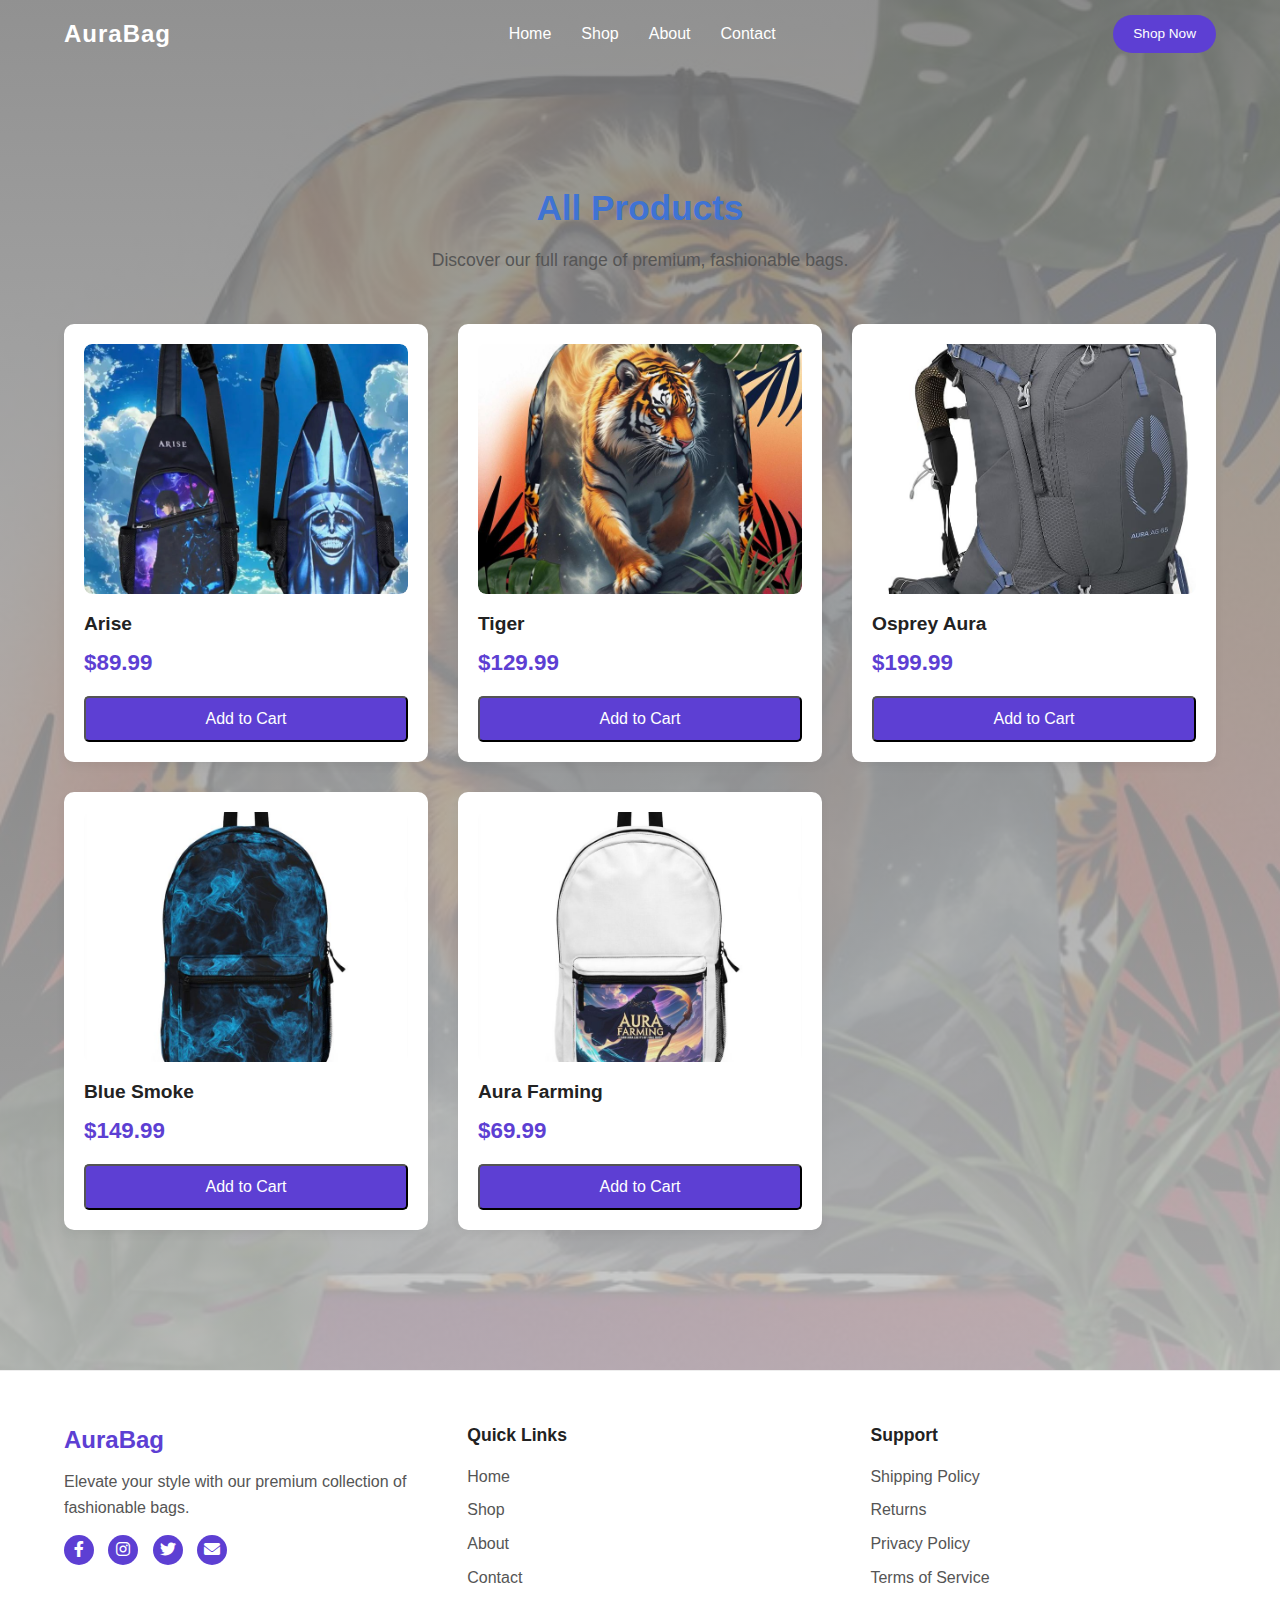
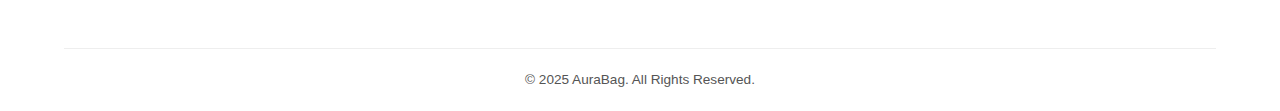
<file: aura-bag/shop.html>
<!DOCTYPE html>
<html lang="en">
  <head>
    <meta charset="UTF-8" />
    <meta name="viewport" content="width=device-width, initial-scale=1.0" />
    <title>Shop - AuraBag</title>
    <link rel="stylesheet" href="styles/shop.css" />
    <link
      rel="stylesheet"
      href="https://cdnjs.cloudflare.com/ajax/libs/font-awesome/6.0.0-beta3/css/all.min.css"
    />
  </head>
  <body>
    <!-- Header -->
    <header class="main-header">
      <a href="home.html" class="logo">AuraBag</a>
      <nav class="main-nav">
        <ul>
          <li><a href="home.html">Home</a></li>
          <li><a href="shop.html">Shop</a></li>
          <li><a href="about.html">About</a></li>
          <li><a href="contact.html">Contact</a></li>
        </ul>
      </nav>
      <a href="shop.html" class="shop-now-btn">Shop Now</a>
    </header>

    <!-- Shop Content with Background -->
    <div class="shop-content-bg">
      <section class="featured-collection" style="padding-top: 120px">
        <h2>All Products</h2>
        <p>Discover our full range of premium, fashionable bags.</p>

        <div class="product-grid">
          <div class="product-card">
            <div class="product-image-container">
              <img src="assets/arise.jpeg" alt="Arise Bag" />
            </div>
            <h3>Arise</h3>
            <p class="price">$89.99</p>
            <button class="add-to-cart-btn">Add to Cart</button>
          </div>

          <div class="product-card">
            <div class="product-image-container">
              <img src="assets/tiger.jpeg" alt="Tiger Bag" />
            </div>
            <h3>Tiger</h3>
            <p class="price">$129.99</p>
            <button class="add-to-cart-btn">Add to Cart</button>
          </div>

          <div class="product-card">
            <div class="product-image-container">
              <img src="assets/osprey-aura.jpeg" alt="Osprey Aura Bag" />
            </div>
            <h3>Osprey Aura</h3>
            <p class="price">$199.99</p>
            <button class="add-to-cart-btn">Add to Cart</button>
          </div>

          <div class="product-card">
            <div class="product-image-container">
              <img src="assets/blue_smoke.jpeg" alt="Blue Smoke Bag" />
            </div>
            <h3>Blue Smoke</h3>
            <p class="price">$149.99</p>
            <button class="add-to-cart-btn">Add to Cart</button>
          </div>

          <div class="product-card">
            <div class="product-image-container">
              <img src="assets/aura-farming.jpeg" alt="Aura Farming Bag" />
            </div>
            <h3>Aura Farming</h3>
            <p class="price">$69.99</p>
            <button class="add-to-cart-btn">Add to Cart</button>
          </div>
        </div>
      </section>
    </div>

    <!-- Footer -->
    <footer class="site-footer">
      <div class="footer-content">
        <div class="footer-brand">
          <h4>AuraBag</h4>
          <p>
            Elevate your style with our premium collection of fashionable bags.
          </p>
          <div class="social-links">
            <a href="#"><i class="fab fa-facebook-f"></i></a>
            <a href="#"><i class="fab fa-instagram"></i></a>
            <a href="#"><i class="fab fa-twitter"></i></a>
            <a href="#"><i class="fas fa-envelope"></i></a>
          </div>
        </div>

        <div class="footer-links">
          <h4>Quick Links</h4>
          <ul>
            <li><a href="home.html">Home</a></li>
            <li><a href="shop.html">Shop</a></li>
            <li><a href="about.html">About</a></li>
            <li><a href="contact.html">Contact</a></li>
          </ul>
        </div>

        <div class="footer-support">
          <h4>Support</h4>
          <ul>
            <li><a href="shipping.html">Shipping Policy</a></li>
            <li><a href="returns.html">Returns</a></li>
            <li><a href="privacy.html">Privacy Policy</a></li>
            <li><a href="terms.html">Terms of Service</a></li>
          </ul>
        </div>
      </div>
      <div class="copyright">&copy; 2025 AuraBag. All Rights Reserved.</div>
    </footer>
  </body>
</html>
</file>
<file: aura-bag/styles/shop.css>
/* Shop Page Styles */

/* Variables */
:root {
  --primary-color: #5d3fd3;
  --secondary-color: #3f73d3;
  --text-dark: #222;
  --text-light: #555;
  --background-light: #dddddd;
  --card-background: #ffffff;
  --hover-purple: #4a33a5;
}

/* Reset & Base */
* {
  box-sizing: border-box;
  margin: 0;
  padding: 0;
  font-family: -apple-system, BlinkMacSystemFont, "Segoe UI", Roboto,
    "Helvetica Neue", Arial, sans-serif;
}

body {
  background-color: var(--background-light);
  color: var(--text-light);
  line-height: 1.6;
}

a {
  text-decoration: none;
  color: var(--text-light);
}

/* Header */
.main-header {
  display: flex;
  justify-content: space-between;
  align-items: center;
  padding: 15px 5%;
  position: absolute;
  width: 100%;
  z-index: 100;
  color: white;
  background: transparent;
}

.logo {
  font-size: 1.5rem;
  font-weight: 700;
  color: white;
  letter-spacing: 1px;
}

.main-nav ul {
  list-style: none;
  display: flex;
}

.main-nav ul li {
  margin: 0 15px;
}

.main-nav ul li a {
  color: white;
  font-size: 1rem;
  transition: color 0.3s;
}

.main-nav ul li a:hover {
  color: var(--secondary-color);
}

.shop-now-btn {
  background-color: var(--primary-color);
  color: white;
  padding: 8px 20px;
  border-radius: 20px;
  font-size: 0.85rem;
  cursor: pointer;
  transition: background-color 0.3s;
}

.shop-now-btn:hover {
  background-color: var(--hover-purple);
}

/* Shop Content Background */
.shop-content-bg {
  background: linear-gradient(
      rgba(126, 126, 126, 0.85),
      rgba(196, 196, 196, 0.85)
    ),
    url("/assets/tiger.jpeg") no-repeat center center/cover;
  padding: 60px 0;
}

/* Featured Collection / Product Grid */
.featured-collection {
  padding: 0 5% 80px; /* Top padding handled by .shop-content-bg */
  text-align: center;
}

.featured-collection h2 {
  font-size: 2.2rem;
  font-weight: 700;
  margin-bottom: 10px;
  color: var(--secondary-color);
}

.featured-collection > p {
  font-size: 1.1rem;
  margin-bottom: 50px;
  color: var(--text-light);
}

.product-grid {
  display: grid;
  grid-template-columns: repeat(auto-fit, minmax(300px, 1fr));
  gap: 30px;
  max-width: 1200px;
  margin: 0 auto;
}

.product-card {
  background-color: var(--card-background);
  padding: 20px;
  border-radius: 10px;
  box-shadow: 0 4px 10px rgba(0, 0, 0, 0.05);
  text-align: left;
  transition: transform 0.3s;
  overflow: hidden;
}

.product-card:hover {
  transform: translateY(-5px);
}

.product-image-container {
  width: 100%;
  height: 250px;
  margin-bottom: 15px;
  overflow: hidden;
  border-radius: 8px;
}

.product-image-container img {
  width: 100%;
  height: 100%;
  object-fit: cover;
  border-radius: 8px;
}

.product-card h3 {
  font-size: 1.2rem;
  font-weight: 600;
  color: var(--text-dark);
  margin-bottom: 5px;
}

.product-card .price {
  font-size: 1.4rem;
  font-weight: 700;
  color: var(--primary-color);
  margin-bottom: 15px;
}

.add-to-cart-btn {
  width: 100%;
  background-color: var(--primary-color);
  color: white;
  padding: 12px;
  border-radius: 5px;
  font-size: 1rem;
  cursor: pointer;
  transition: background-color 0.3s;
}

.add-to-cart-btn:hover {
  background-color: var(--hover-purple);
}

/* Footer */
.site-footer {
  background-color: var(--card-background);
  padding: 50px 5% 20px;
  border-top: 1px solid #eee;
}

.footer-content {
  display: flex;
  justify-content: space-between;
  max-width: 1200px;
  margin: 0 auto 30px;
  flex-wrap: wrap;
}

.footer-brand,
.footer-links,
.footer-support {
  width: 30%;
  min-width: 200px;
  margin-bottom: 20px;
}

.footer-brand h4 {
  font-size: 1.5rem;
  font-weight: 700;
  color: var(--primary-color);
  margin-bottom: 10px;
}

.footer-links h4,
.footer-support h4 {
  font-size: 1.1rem;
  font-weight: 600;
  color: var(--text-dark);
  margin-bottom: 15px;
}

.footer-links ul,
.footer-support ul {
  list-style: none;
}

.footer-links ul li,
.footer-support ul li {
  margin-bottom: 8px;
}

.footer-links ul li a,
.footer-support ul li a {
  color: var(--text-light);
  transition: color 0.3s;
}

.footer-links ul li a:hover,
.footer-support ul li a:hover {
  color: var(--primary-color);
}

.social-links a {
  display: inline-block;
  color: white;
  background-color: var(--primary-color);
  width: 30px;
  height: 30px;
  line-height: 30px;
  text-align: center;
  border-radius: 50%;
  margin-right: 10px;
  margin-top: 15px;
  transition: background-color 0.3s;
}

.social-links a:hover {
  background-color: var(--hover-purple);
}

.copyright {
  text-align: center;
  font-size: 0.85rem;
  padding-top: 20px;
  border-top: 1px solid #eee;
  color: var(--text-light);
}

/* Responsive */
@media (max-width: 768px) {
  .main-nav {
    display: none;
  }

  .main-header {
    padding: 15px 20px;
  }

  .featured-collection h2 {
    font-size: 2rem;
  }

  .featured-collection > p {
    font-size: 1rem;
  }

  .product-grid {
    grid-template-columns: 1fr;
  }

  .footer-brand,
  .footer-links,
  .footer-support {
    width: 100%;
    text-align: center;
  }

  .social-links {
    text-align: center;
  }
}
</file>
